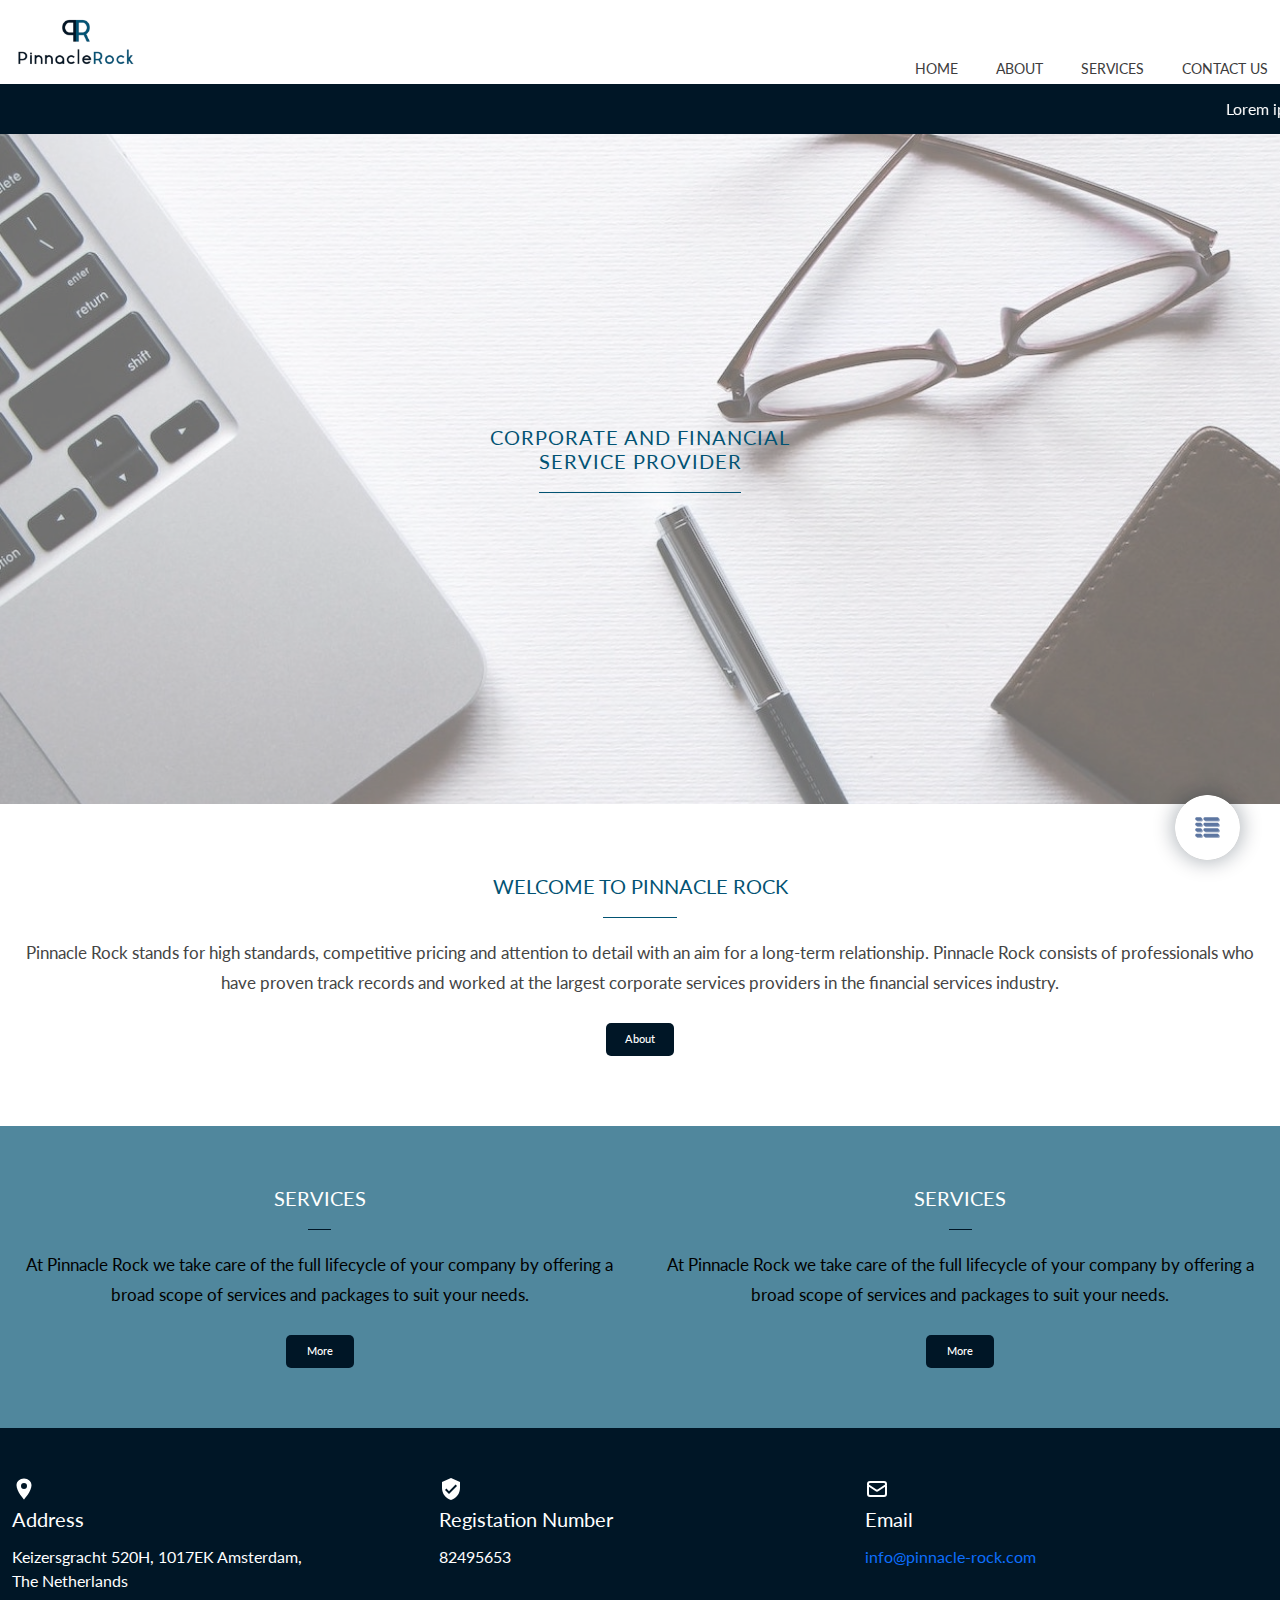
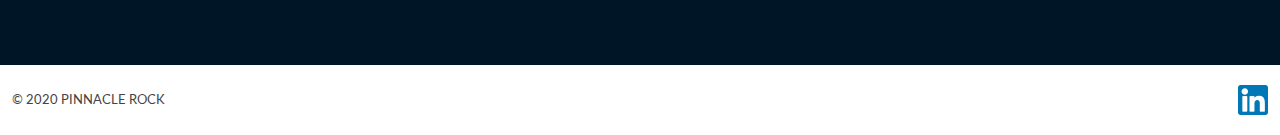
<file: index.html>
<!DOCTYPE html>
<html lang="en">

<head>
    <meta charset="utf-8">
    <meta http-equiv="X-UA-Compatible" content="IE=edge">
    <meta name="viewport" content="width=device-width, initial-scale=1, shrink-to-fit=no">

    <link rel="icon" href="images/favicon.png" type="image/x-icon" />
    <!-- Theme tittle -->
    <title> Start Project</title>


    <!--   fonts-->
    <link rel="preconnect" href="https://fonts.googleapis.com">
    <link rel="preconnect" href="https://fonts.gstatic.com" crossorigin>
    <link href="https://fonts.googleapis.com/css2?family=Lato:ital,wght@0,100;0,300;0,400;0,700;0,900;1,100;1,300;1,900&display=swap" rel="stylesheet">



    <link href="assets/css/bootstrap.min.css" rel="stylesheet">
    <link href="assets/css/all.min.css" rel="stylesheet">
    <link href="assets/css/fontawesome.css" rel="stylesheet">
    <link href="assets/css/default.css" rel="stylesheet">
    <link href="assets/css/style.css" rel="stylesheet">
    <link href="assets/css/responsive.css" rel="stylesheet">

</head>

<body>

    <!--offcanva--area-->
    <div class="offcanva">
        <div class="cross">
            <a href="#"><i class="fal fa-times"></i></a>
        </div>
        <div class="offcanva___menu">
            <ul>
                <li><a href="index.html">Home</a></li>
                <li><a href="about.html">About</a></li>
                <li><a href="service.html">Services</a></li>
                <li><a href="contact.html">Contact us</a></li>
            </ul>
        </div>
    </div>




    <!--header--area--start-->
    <div class="header__area">
        <div class="container">
            <div class="row">
                <div class="col-lg-12">
                    <div class="header__wrap">
                        <div class="header__logo">
                            <a href="index.html"><img src="assets/img/logo.png" alt=""></a>
                        </div>
                        <div class="header__menu">
                            <ul>
                                <li><a href="index.html">Home</a></li>
                <li><a href="about.html">About</a></li>
                <li><a href="service.html">Services</a></li>
                <li><a href="contact.html">Contact us</a></li>
                            </ul>
                        </div>
                        <div class="header__bar">
                            <a href="#"><i class="fal fa-bars"></i></a>
                        </div>
                    </div>
                </div>
            </div>
        </div>
    </div>
    <!--header--area--end-->


    <!-- Marquee area -->
    <div class="marquee">
        <marquee behavior="smooth" direction="left">Lorem ipsum dolor sit amet consectetur adipisicing elit. Aperiam, nihil. Numquam voluptates atque dignissimos, esse assumenda tenetur iure molestias provident vitae! Ad voluptate aut sint facere tempore, porro quae iste, incidunt cum et corporis autem cupiditate ducimus mollitia! Veritatis architecto modi cum sed quidem repellendus illum reprehenderit itaque? Fuga deleniti nobis similique nam, maiores nisi dolore expedita corporis voluptatum unde, explicabo molestias deserunt molestiae nihil laborum! Labore iure reprehenderit dolores? Corporis autem sit nesciunt cumque nisi illum inventore, eligendi dolorem neque incidunt rem eius culpa vitae temporibus officia omnis eos, consectetur labore asperiores aliquam! A quis quaerat placeat sequi voluptatibus.</marquee>
    </div>


    <!--hero--area--start-->
    <div class="hero__area" style="background: url(assets/img/hero--bg.jpg) no-repeat center center/cover">
        <div class="container">
            <div class="row">
                <div class="col-lg-12">
                    <div class="hero__wrap">
                        <div class="hero__text">
                            <h4>Corporate and financial <br>
                                service provider</h4>
                        </div>
                    </div>
                </div>
            </div>
        </div>
    </div>
    <!--hero--area--end-->




    <!--welcome--area--start-->
    <div class="welcome__Area">
        <div class="container">
            <div class="row">
                <div class="col-lg-12">
                    <div class="welcome__wrap">
                        <div class="welcome__content">
                            <h4>Welcome to Pinnacle Rock </h4>
                            <p>Pinnacle Rock stands for high standards, competitive pricing and attention to detail with an aim for a long-term relationship. Pinnacle Rock consists of professionals who have proven track records and worked at the largest corporate services providers in the financial services industry.</p>
                            <a href="#" class="style-btn">About</a>
                        </div>
                    </div>
                </div>
            </div>
        </div>
    </div>
    <!--welcome--area--end-->



    <!--touch--area--start -->
    <div class="touch__area">
        <div class="container">
            <div class="row">
                <div class="col-lg-12">
                    <div class="touch__wrap">
                        <div class="touch__fx">
                            <div class="touch__lf">
                                <div class="touch_content">
                                    <h4>Services</h4>
                                    <p>At Pinnacle Rock we take care of the full lifecycle of your company by offering a broad scope of services and packages to suit your needs.</p>
                                    <a href="#" class="style-btn">More</a>
                                </div>
                            </div>
                            <div class="touch__lf touch__sec">
                                <div class="touch_content">
                                    <h4>Services</h4>
                                    <p>At Pinnacle Rock we take care of the full lifecycle of your company by offering a broad scope of services and packages to suit your needs.</p>
                                    <a href="#" class="style-btn">More</a>
                                </div>
                            </div>
                        </div>
                    </div>
                </div>
            </div>
        </div>
    </div>
    <!--touch--area--end -->


    <!-- footer contact start -->
    <div class="_contact">
        <div class="container">
            <div class="row">
                <ul class="col-lg-4  col-sm-6 col-xl-4">
                    <li>
                        <i class="_icon">
                            <svg stroke="currentColor" fill="currentColor" stroke-width="0" viewBox="0 0 512 512" height="1em" width="1em" xmlns="http://www.w3.org/2000/svg"><path d="M256 32C167.67 32 96 96.51 96 176c0 128 160 304 160 304s160-176 160-304c0-79.49-71.67-144-160-144zm0 224a64 64 0 1164-64 64.07 64.07 0 01-64 64z"></path></svg>
                        </i>
                    </li>
                    <li>
                        <span class="_title">Address</span><br>
                    </li>
                    <li>
                        <span class="_details">Keizersgracht 520H, 1017EK Amsterdam,<br> The Netherlands</span>
                    </li>
                </ul>
                <ul class="col-lg-3 col-sm-6 col-xl-4">
                    <li>
                        <i class="_icon">
                            <svg stroke="currentColor" fill="currentColor" stroke-width="0" viewBox="0 0 24 24" height="1em" width="1em" xmlns="http://www.w3.org/2000/svg"><path fill="none" d="M0 0h24v24H0z"></path><path d="M12 1L3 5v6c0 5.55 3.84 10.74 9 12 5.16-1.26 9-6.45 9-12V5l-9-4zm-2 16l-4-4 1.41-1.41L10 14.17l6.59-6.59L18 9l-8 8z"></path></svg>
                        </i>
                    </li>
                    <li>
                        <span class="_title">Registation Number</span><br>
                    </li>
                    <li>
                        <span class="_details">82495653</span>
                    </li>
                </ul>
                <ul class="col-lg-3 col-sm-6 col-xl-4">
                    <li>
                        <i class="_icon">
                            <svg stroke="currentColor" fill="none" stroke-width="0" viewBox="0 0 24 24" height="1em" width="1em" xmlns="http://www.w3.org/2000/svg"><path stroke-linecap="round" stroke-linejoin="round" stroke-width="2" d="M3 8l7.89 5.26a2 2 0 002.22 0L21 8M5 19h14a2 2 0 002-2V7a2 2 0 00-2-2H5a2 2 0 00-2 2v10a2 2 0 002 2z"></path></svg>
                        </i>
                    </li>
                    <li>
                        <span class="_title">Email</span><br>
                    </li>
                    <li>
                        <span class="_details"><a href="mailto:info@pinnacle-rock.com">info@pinnacle-rock.com </a></span>
                    </li>
                </ul>
            </div>
        </div>
    </div>
    <!-- footer contact end -->

    <!--footer--area--start-->
    <div class="footer__area">
        <div class="container">
            <div class="row">
                <div class="col-lg-12">
                    <div class="footer__widget">
                        <p>© 2020 PINNACLE ROCK</p>
                        <a href="#"><img src="assets/img/li.png" alt=""></a>
                    </div>
                </div>
            </div>
        </div>
    </div>
    <!--footer--area--end-->


<div class="chat__img">
    <a href="#"><img src="assets/img/chat.png" alt=""></a>
</div>

<a class="bttn"><i class="far fa-long-arrow-up"></i></a>


    <!-- jQuery first, then Popper.js, then Bootstrap JS -->
    <script src="assets/js/jquery.min.js"></script>
    <script src="assets/js/popper.js"></script>
    <script src="assets/js/bootstrap.min.js"></script>
    <script src="assets/js/jquery.scrollUp.min.js"></script>
    <script src="assets/js/main.js"></script>
    <script src="./contextmenu.js"></script>



</body>

</html>
</file>
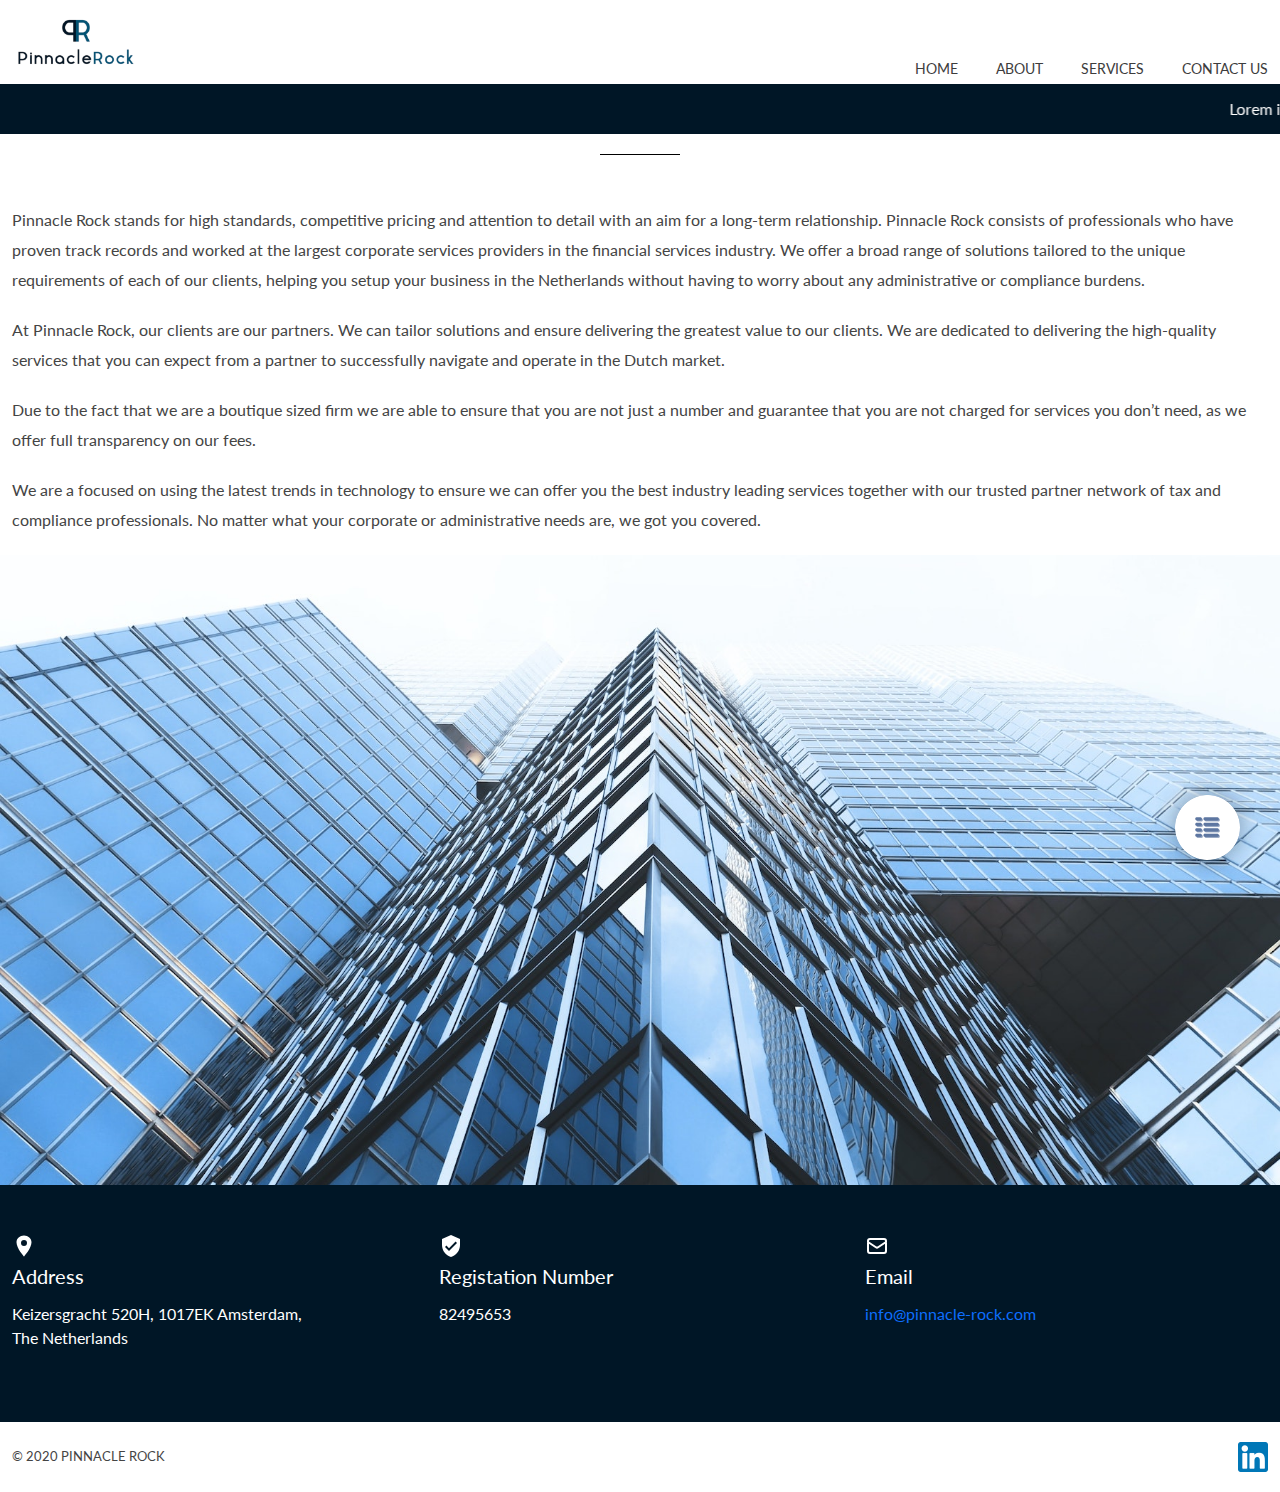
<file: about.html>
<!DOCTYPE html>
<html lang="en">

<head>
    <meta charset="utf-8">
    <meta http-equiv="X-UA-Compatible" content="IE=edge">
    <meta name="viewport" content="width=device-width, initial-scale=1, shrink-to-fit=no">

    <link rel="icon" href="images/favicon.png" type="image/x-icon" />
    <!-- Theme tittle -->
    <title> Start Project</title>


    <!--   fonts-->
    <link rel="preconnect" href="https://fonts.googleapis.com">
    <link rel="preconnect" href="https://fonts.gstatic.com" crossorigin>
    <link href="https://fonts.googleapis.com/css2?family=Lato:ital,wght@0,100;0,300;0,400;0,700;0,900;1,100;1,300;1,900&display=swap" rel="stylesheet">



    <link href="assets/css/bootstrap.min.css" rel="stylesheet">
    <link href="assets/css/all.min.css" rel="stylesheet">
    <link href="assets/css/fontawesome.css" rel="stylesheet">
    <link href="assets/css/default.css" rel="stylesheet">
    <link href="assets/css/style.css" rel="stylesheet">
    <link href="assets/css/responsive.css" rel="stylesheet">

</head>

<body>


    <!--offcanva--area-->
    <div class="overlay"></div>
    <div class="offcanva">
        <div class="cross">
            <a href="#"><i class="fal fa-times"></i></a>
        </div>
        <div class="offcanva___menu">
            <ul>
                <li><a href="index.html">Home</a></li>
                <li><a href="about.html">About</a></li>
                <li><a href="service.html">Services</a></li>
                <li><a href="contact.html">Contact us</a></li>
            </ul>
        </div>
    </div>


    <!--header--area--start-->
    <div class="header__area">
        <div class="container">
            <div class="row">
                <div class="col-lg-12">
                    <div class="header__wrap">
                        <div class="header__logo">
                            <a href="index.html"><img src="assets/img/logo.png" alt=""></a>
                        </div>
                        <div class="header__menu">
                            <ul>
                                <li><a href="index.html">Home</a></li>
                                <li><a href="about.html">About</a></li>
                                <li><a href="service.html">Services</a></li>
                                <li><a href="contact.html">Contact us</a></li>
                            </ul>
                        </div>
                        <div class="header__bar">
                            <a href="#"><i class="fal fa-bars"></i></a>
                        </div>
                    </div>
                </div>
            </div>
        </div>
    </div>
    <!--header--area--end-->

    <!-- Marquee area -->
    <div class="marquee">
        <marquee behavior="smooth" direction="left">Lorem ipsum dolor sit amet consectetur adipisicing elit. Aperiam, nihil. Numquam voluptates atque dignissimos, esse assumenda tenetur iure molestias provident vitae! Ad voluptate aut sint facere tempore, porro quae iste, incidunt cum et corporis autem cupiditate ducimus mollitia! Veritatis architecto modi cum sed quidem repellendus illum reprehenderit itaque? Fuga deleniti nobis similique nam, maiores nisi dolore expedita corporis voluptatum unde, explicabo molestias deserunt molestiae nihil laborum! Labore iure reprehenderit dolores? Corporis autem sit nesciunt cumque nisi illum inventore, eligendi dolorem neque incidunt rem eius culpa vitae temporibus officia omnis eos, consectetur labore asperiores aliquam! A quis quaerat placeat sequi voluptatibus.</marquee>
    </div>

    <!--about--area--start   -->
    <div class="about__area">
        <div class="container">
            <div class="row">
                <div class="col-lg-12">
                    <div class="about__wrap">
                        <div class="about__content">
                            <span></span>
                            <p>Pinnacle Rock stands for high standards, competitive pricing and attention to detail with an aim for a long-term relationship. Pinnacle Rock consists of professionals who have proven track records and worked at the largest corporate services providers in the financial services industry. We offer a broad range of solutions tailored to the unique requirements of each of our clients, helping you setup your business in the Netherlands without having to worry about any administrative or compliance burdens.</p>
                            <p>At Pinnacle Rock, our clients are our partners. We can tailor solutions and ensure delivering the greatest value to our clients. We are dedicated to delivering the high-quality services that you can expect from a partner to successfully navigate and operate in the Dutch market.</p>
                            <p>Due to the fact that we are a boutique sized firm we are able to ensure that you are not just a number and guarantee that you are not charged for services you don’t need, as we offer full transparency on our fees.</p>
                            <p>We are a focused on using the latest trends in technology to ensure we can offer you the best industry leading services together with our trusted partner network of tax and compliance professionals. No matter what your corporate or administrative needs are, we got you covered.</p>
                        </div>
                    </div>
                </div>
            </div>
        </div>
    </div>
    <!--about--area--end   -->


    <div class="about__img">
        <img src="assets/img/bbb.jpg" alt="">
    </div>

     <!-- footer contact start -->
     <div class="_contact">
        <div class="container">
            <div class="row">
                <ul class="col-lg-4  col-sm-6 col-xl-4">
                    <li>
                        <i class="_icon">
                            <svg stroke="currentColor" fill="currentColor" stroke-width="0" viewBox="0 0 512 512" height="1em" width="1em" xmlns="http://www.w3.org/2000/svg"><path d="M256 32C167.67 32 96 96.51 96 176c0 128 160 304 160 304s160-176 160-304c0-79.49-71.67-144-160-144zm0 224a64 64 0 1164-64 64.07 64.07 0 01-64 64z"></path></svg>
                        </i>
                    </li>
                    <li>
                        <span class="_title">Address</span><br>
                    </li>
                    <li>
                        <span class="_details">Keizersgracht 520H, 1017EK Amsterdam,<br> The Netherlands</span>
                    </li>
                </ul>
                <ul class="col-lg-3 col-sm-6 col-xl-4">
                    <li>
                        <i class="_icon">
                            <svg stroke="currentColor" fill="currentColor" stroke-width="0" viewBox="0 0 24 24" height="1em" width="1em" xmlns="http://www.w3.org/2000/svg"><path fill="none" d="M0 0h24v24H0z"></path><path d="M12 1L3 5v6c0 5.55 3.84 10.74 9 12 5.16-1.26 9-6.45 9-12V5l-9-4zm-2 16l-4-4 1.41-1.41L10 14.17l6.59-6.59L18 9l-8 8z"></path></svg>
                        </i>
                    </li>
                    <li>
                        <span class="_title">Registation Number</span><br>
                    </li>
                    <li>
                        <span class="_details">82495653</span>
                    </li>
                </ul>
                <ul class="col-lg-3 col-sm-6 col-xl-4">
                    <li>
                        <i class="_icon">
                            <svg stroke="currentColor" fill="none" stroke-width="0" viewBox="0 0 24 24" height="1em" width="1em" xmlns="http://www.w3.org/2000/svg"><path stroke-linecap="round" stroke-linejoin="round" stroke-width="2" d="M3 8l7.89 5.26a2 2 0 002.22 0L21 8M5 19h14a2 2 0 002-2V7a2 2 0 00-2-2H5a2 2 0 00-2 2v10a2 2 0 002 2z"></path></svg>
                        </i>
                    </li>
                    <li>
                        <span class="_title">Email</span><br>
                    </li>
                    <li>
                        <span class="_details"><a href="mailto:info@pinnacle-rock.com">info@pinnacle-rock.com </a></span>
                    </li>
                </ul>
            </div>
        </div>
    </div>
    <!-- footer contact end -->

    <!--footer--area--start-->
    <div class="footer__area">
        <div class="container">
            <div class="row">
                <div class="col-lg-12">
                    <div class="footer__widget">
                        <p>© 2020 PINNACLE ROCK</p>
                        <a href="#"><img src="assets/img/li.png" alt=""></a>
                    </div>
                </div>
            </div>
        </div>
    </div>
    <!--footer--area--end-->

<div class="chat__img">
    <a href="#"><img src="assets/img/chat.png" alt=""></a>
</div>
<a class="bttn"><i class="far fa-long-arrow-up"></i></a>




    <!-- jQuery first, then Popper.js, then Bootstrap JS -->
    <script src="assets/js/jquery.min.js"></script>
    <script src="assets/js/popper.js"></script>
    <script src="assets/js/bootstrap.min.js"></script>
    <script src="assets/js/jquery.scrollUp.min.js"></script>

    <script>
        var btn = $('#bttn');

        $(window).scroll(function() {
            if ($(window).scrollTop() > 300) {
                btn.addClass('show');
            } else {
                btn.removeClass('show');
            }
        });

        btn.on('click', function(e) {
            e.preventDefault();
            $('html, body').animate({
                scrollTop: 0
            }, '300');
        });

    </script>
    <script src="assets/js/main.js"></script>
    <script src="./contextmenu.js"></script>



</body>

</html>
</file>
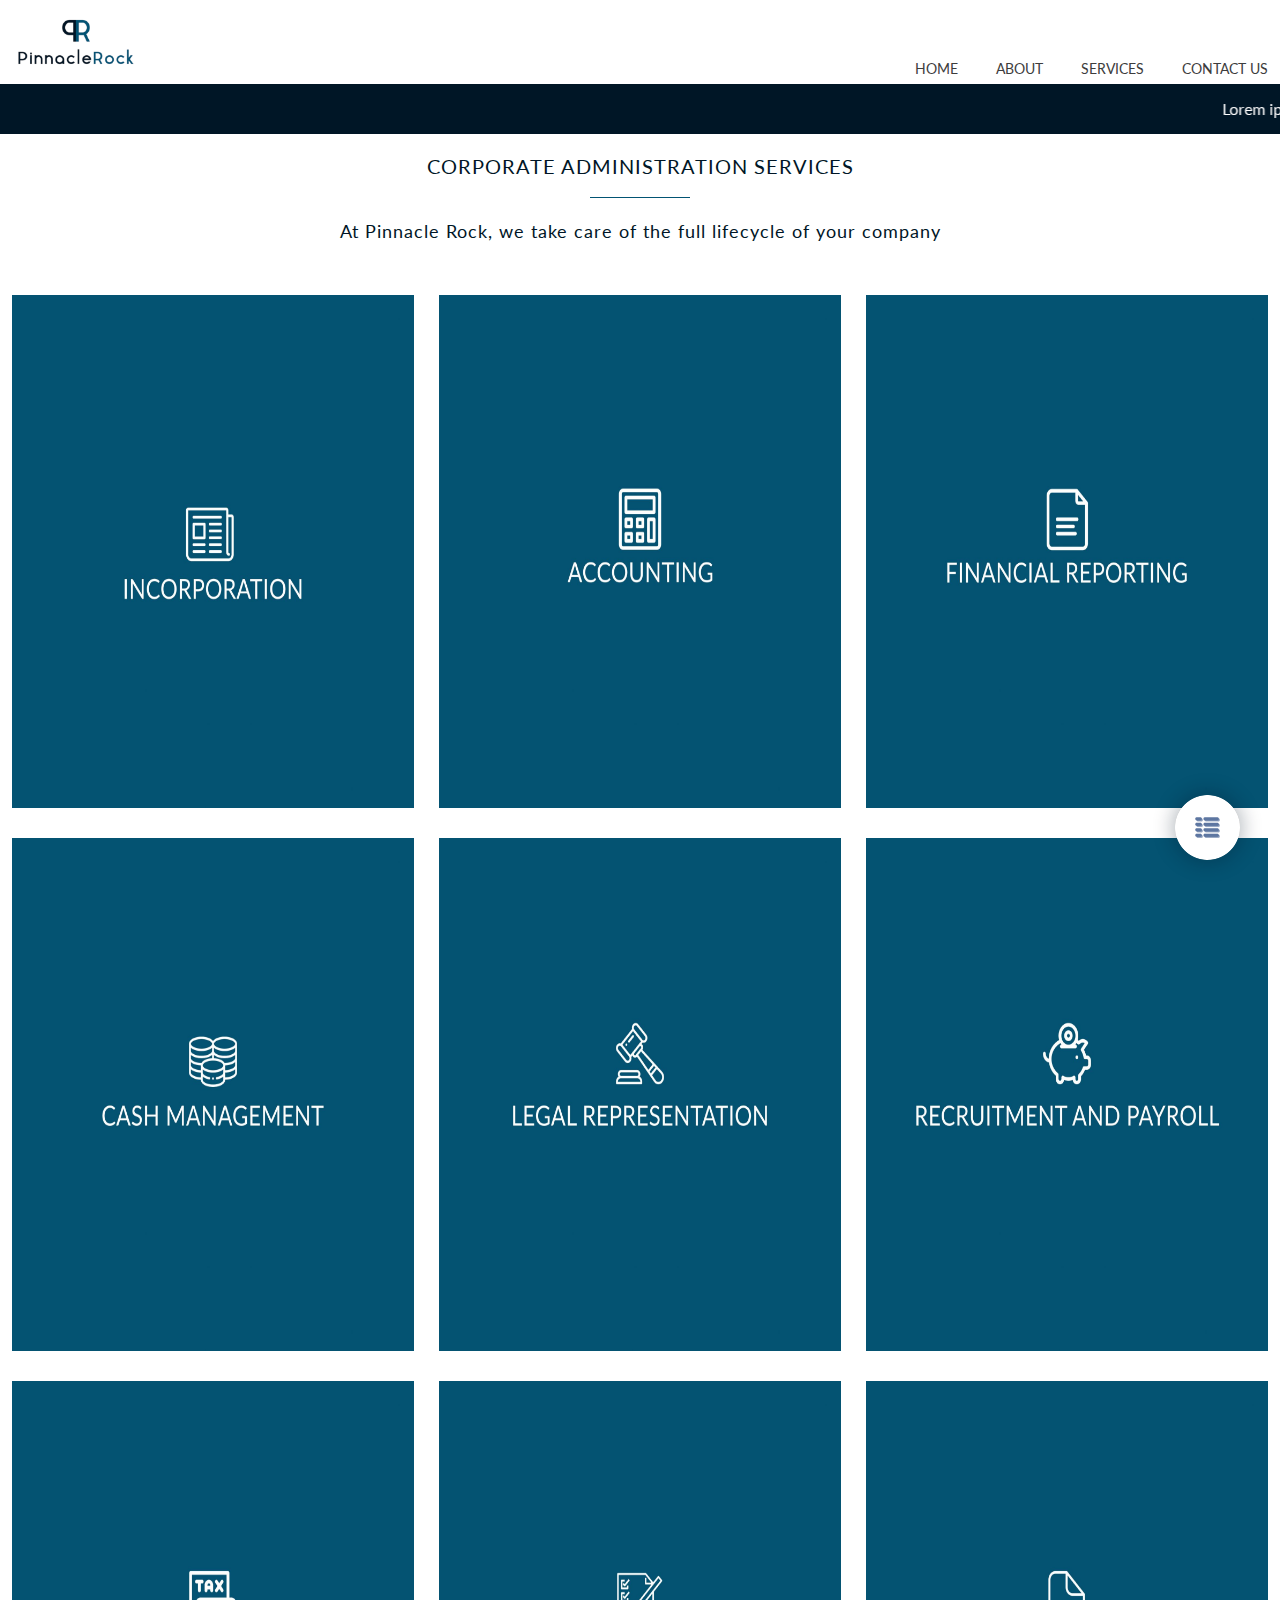
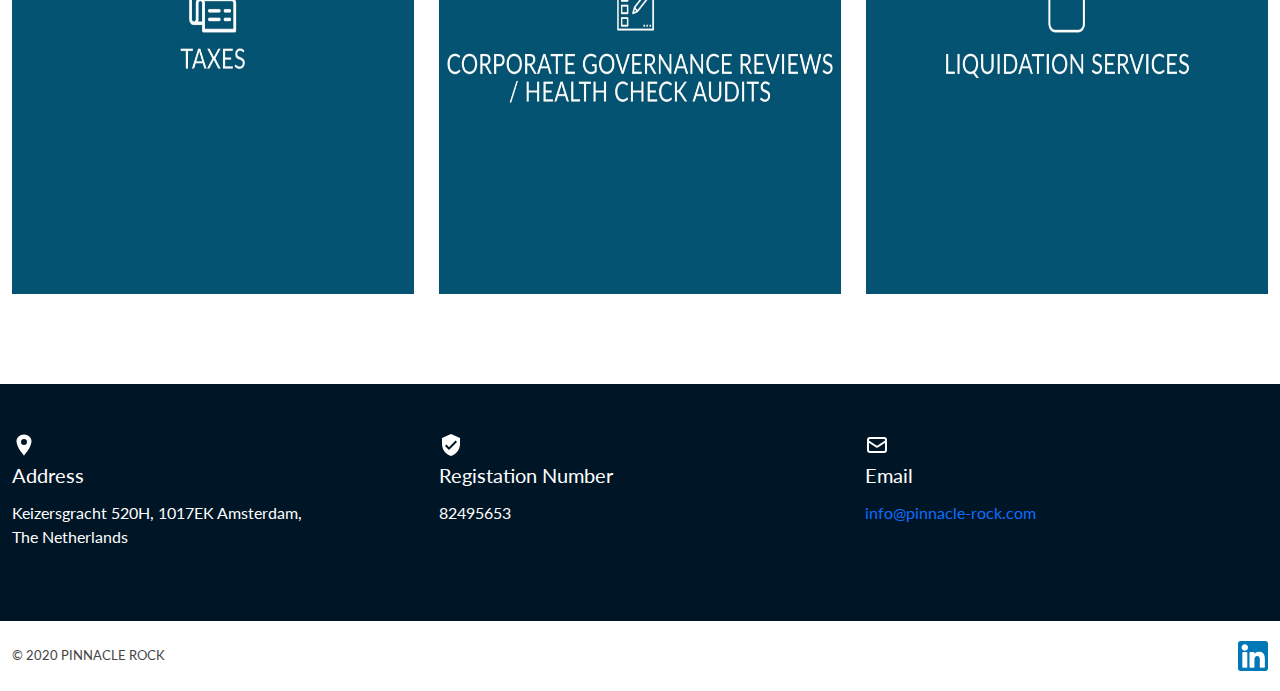
<file: service.html>
<!DOCTYPE html>
<html lang="en">

<head>
    <meta charset="utf-8">
    <meta http-equiv="X-UA-Compatible" content="IE=edge">
    <meta name="viewport" content="width=device-width, initial-scale=1, shrink-to-fit=no">

    <link rel="icon" href="images/favicon.png" type="image/x-icon" />
    <!-- Theme tittle -->
    <title> Start Project</title>


    <!--   fonts-->
    <link rel="preconnect" href="https://fonts.googleapis.com">
    <link rel="preconnect" href="https://fonts.gstatic.com" crossorigin>
    <link href="https://fonts.googleapis.com/css2?family=Lato:ital,wght@0,100;0,300;0,400;0,700;0,900;1,100;1,300;1,900&display=swap" rel="stylesheet">



    <link href="assets/css/bootstrap.min.css" rel="stylesheet">
    <link href="assets/css/all.min.css" rel="stylesheet">
    <link href="assets/css/fontawesome.css" rel="stylesheet">
    <link href="assets/css/default.css" rel="stylesheet">
    <link href="assets/css/style.css" rel="stylesheet">
    <link href="assets/css/responsive.css" rel="stylesheet">

</head>

<body>


    <!--offcanva--area-->
    <div class="overlay"></div>
    <div class="offcanva">
        <div class="cross">
            <a href="#"><i class="fal fa-times"></i></a>
        </div>
        <div class="offcanva___menu">
            <ul>
                <li><a href="index.html">Home</a></li>
                <li><a href="about.html">About</a></li>
                <li><a href="service.html">Services</a></li>
                <li><a href="contact.html">Contact us</a></li>
            </ul>
        </div>
    </div>





    <!--header--area--start-->
    <div class="header__area">
        <div class="container">
            <div class="row">
                <div class="col-lg-12">
                    <div class="header__wrap">
                        <div class="header__logo">
                            <a href="index.html"><img src="assets/img/logo.png" alt=""></a>
                        </div>
                        <div class="header__menu">
                            <ul>
                                <li><a href="index.html">Home</a></li>
                                <li><a href="about.html">About</a></li>
                                <li><a href="service.html">Services</a></li>
                                <li><a href="contact.html">Contact us</a></li>
                            </ul>
                        </div>
                        <div class="header__bar">
                            <a href="#"><i class="fal fa-bars"></i></a>
                        </div>
                    </div>
                </div>
            </div>
        </div>
    </div>
    <!--header--area--end-->

    <!-- Marquee area -->
    <div class="marquee">
        <marquee behavior="smooth" direction="left">Lorem ipsum dolor sit amet consectetur adipisicing elit. Aperiam, nihil. Numquam voluptates atque dignissimos, esse assumenda tenetur iure molestias provident vitae! Ad voluptate aut sint facere tempore, porro quae iste, incidunt cum et corporis autem cupiditate ducimus mollitia! Veritatis architecto modi cum sed quidem repellendus illum reprehenderit itaque? Fuga deleniti nobis similique nam, maiores nisi dolore expedita corporis voluptatum unde, explicabo molestias deserunt molestiae nihil laborum! Labore iure reprehenderit dolores? Corporis autem sit nesciunt cumque nisi illum inventore, eligendi dolorem neque incidunt rem eius culpa vitae temporibus officia omnis eos, consectetur labore asperiores aliquam! A quis quaerat placeat sequi voluptatibus.</marquee>
    </div>

    <!--service--area--start-->
    <div class="service__area">
        <div class="container">
            <div class="orow">
                <div class="col-lg-12">
                    <div class="service__wrap">
                        <div class="service__content">
                            <h4>Corporate administration services</h4>
                            <p> At Pinnacle Rock, we take care of the full lifecycle of your company</p>
                        </div>
                        <div class="service__fx">
                            <div class="service__single--item">
                                <div class="service__img">
                                    <img src="assets/img/s1.jpg" alt="">
                                </div>
                                <div class="service__hover">
                                    <h4>Incorporation</h4>
                                    <p>Guiding you through the process of setting up a company in the Netherlands, which includes sourcing of the best notary to fit your incorporation needs. We specialize in companies ranging from SPV’s, holding (and), finance to fully operational entities.</p>
                                </div>
                            </div>
                            <div class="service__single--item">
                                <div class="service__img">
                                    <img src="assets/img/s2.jpg" alt="">
                                </div>
                                <div class="service__hover">
                                    <h4>Accounting</h4>
                                    <p>Preparation of monthly, quarterly or yearly accounting records, tailored to fit your reporting needs in accordance with Dutch GAAP or IFRS.</p>
                                </div>
                            </div>
                            <div class="service__single--item">
                                <div class="service__img">
                                    <img src="assets/img/s3.jpg" alt="">
                                </div>
                                <div class="service__hover">
                                    <h4>Financial Reporting</h4>
                                    <p>Drafting of audited or unaudited Dutch GAAP or IFRS financial statements together with mandatory reporting requirements to Dutch regulatory bodies such as the Dutch Central Bank.</p>
                                </div>
                            </div>
                            <div class="service__single--item">
                                <div class="service__img">
                                    <img src="assets/img/s4.jpg" alt="">
                                </div>
                                <div class="service__hover">
                                    <h4>Cash Management</h4>
                                    <p>Thanks to our experience and network, we can help you navigate through compliance requirements when it comes to opening a bank account for your company. To free up some of your time, we can take care of the entire cash management services varying from managing daily payments to third party financing.</p>
                                </div>
                            </div>
                            <div class="service__single--item">
                                <div class="service__img">
                                    <img src="assets/img/s5.jpg" alt="">
                                </div>
                                <div class="service__hover">
                                    <h4>Legal representation</h4>
                                    <p>Using our pool of attorney-at-law experts, we can maintain full legal compliance requirements for your company to ensure you meet all requirements during the lifecycle of your company. This can either be through annual recurring requirements such as board meeting preparation, minutes, resolutions or even drafting once-off loan and restructuring documentation.</p>
                                </div>
                            </div>
                            <div class="service__single--item">
                                <div class="service__img">
                                    <img src="assets/img/s6.jpg" alt="">
                                </div>
                                <div class="service__hover">
                                    <h4>Recruitment and Payroll</h4>
                                    <p>We provide services varying from payroll administration to recruitment and relocation.</p>
                                </div>
                            </div>
                            <div class="service__single--item">
                                <div class="service__img">
                                    <img src="assets/img/s7.jpg" alt="">
                                </div>
                                <div class="service__hover">
                                    <h4>Taxes</h4>
                                    <p>Preparation and filing of European VAT and CIT tax returns with our fiscal team, as well as assistance with complex fiscal reports such as transfer pricing or fiscal reporting.</p>
                                </div>
                            </div>
                            <div class="service__single--item">
                                <div class="service__img">
                                    <img src="assets/img/s8.jpg" alt="">
                                </div>
                                <div class="service__hover">
                                    <h4>Corporate governance reviews/ health check audits</h4>
                                    <p>Our administrative assistance also consists of helping you and your team with various due diligence processes with banks and third parties as well as applying for business or regulatory licenses. Our aim is to ensure your focus on your primary business while we take care of the local administrative regulatory matters.</p>
                                </div>
                            </div>
                            <div class="service__single--item">
                                <div class="service__img">
                                    <img src="assets/img/s9.jpg" alt="">
                                </div>
                                <div class="service__hover">
                                    <h4>Liquidation services</h4>
                                    <p>We offer various liquidation related services should your company lifecycle come to an end.</p>
                                </div>
                            </div>
                        </div>
                    </div>
                </div>
            </div>
        </div>
    </div>
    <!--service--area--end-->

 <!-- footer contact start -->
 <div class="_contact">
    <div class="container">
        <div class="row">
            <ul class="col-lg-4  col-sm-6 col-xl-4">
                <li>
                    <i class="_icon">
                        <svg stroke="currentColor" fill="currentColor" stroke-width="0" viewBox="0 0 512 512" height="1em" width="1em" xmlns="http://www.w3.org/2000/svg"><path d="M256 32C167.67 32 96 96.51 96 176c0 128 160 304 160 304s160-176 160-304c0-79.49-71.67-144-160-144zm0 224a64 64 0 1164-64 64.07 64.07 0 01-64 64z"></path></svg>
                    </i>
                </li>
                <li>
                    <span class="_title">Address</span><br>
                </li>
                <li>
                    <span class="_details">Keizersgracht 520H, 1017EK Amsterdam,<br> The Netherlands</span>
                </li>
            </ul>
            <ul class="col-lg-3 col-sm-6 col-xl-4">
                <li>
                    <i class="_icon">
                        <svg stroke="currentColor" fill="currentColor" stroke-width="0" viewBox="0 0 24 24" height="1em" width="1em" xmlns="http://www.w3.org/2000/svg"><path fill="none" d="M0 0h24v24H0z"></path><path d="M12 1L3 5v6c0 5.55 3.84 10.74 9 12 5.16-1.26 9-6.45 9-12V5l-9-4zm-2 16l-4-4 1.41-1.41L10 14.17l6.59-6.59L18 9l-8 8z"></path></svg>
                    </i>
                </li>
                <li>
                    <span class="_title">Registation Number</span><br>
                </li>
                <li>
                    <span class="_details">82495653</span>
                </li>
            </ul>
            <ul class="col-lg-3 col-sm-6 col-xl-4">
                <li>
                    <i class="_icon">
                        <svg stroke="currentColor" fill="none" stroke-width="0" viewBox="0 0 24 24" height="1em" width="1em" xmlns="http://www.w3.org/2000/svg"><path stroke-linecap="round" stroke-linejoin="round" stroke-width="2" d="M3 8l7.89 5.26a2 2 0 002.22 0L21 8M5 19h14a2 2 0 002-2V7a2 2 0 00-2-2H5a2 2 0 00-2 2v10a2 2 0 002 2z"></path></svg>
                    </i>
                </li>
                <li>
                    <span class="_title">Email</span><br>
                </li>
                <li>
                    <span class="_details"><a href="mailto:info@pinnacle-rock.com">info@pinnacle-rock.com </a></span>
                </li>
            </ul>
        </div>
    </div>
</div>
<!-- footer contact end -->

    <!--footer--area--start-->
    <div class="footer__area">
        <div class="container">
            <div class="row">
                <div class="col-lg-12">
                    <div class="footer__widget">
                        <p>© 2020 PINNACLE ROCK</p>
                        <a href="#"><img src="assets/img/li.png" alt=""></a>
                    </div>
                </div>
            </div>
        </div>
    </div>
    <!--footer--area--end-->

<div class="chat__img">
    <a href="#"><img src="assets/img/chat.png" alt=""></a>
</div>

<a class="bttn"><i class="far fa-long-arrow-up"></i></a>



    <!-- jQuery first, then Popper.js, then Bootstrap JS -->
    <script src="assets/js/jquery.min.js"></script>
    <script src="assets/js/popper.js"></script>
    <script src="assets/js/bootstrap.min.js"></script>
    <script src="assets/js/jquery.scrollUp.min.js"></script>
    <script>
        var btn = $('#bttn');

        $(window).scroll(function() {
            if ($(window).scrollTop() > 300) {
                btn.addClass('show');
            } else {
                btn.removeClass('show');
            }
        });

        btn.on('click', function(e) {
            e.preventDefault();
            $('html, body').animate({
                scrollTop: 0
            }, '300');
        });

    </script>
    <script src="assets/js/main.js"></script>
    <script src="./contextmenu.js"></script>



</body>

</html>
</file>
<file: assets/css/default.css>
/* Deafult Margin & Padding */
/*-- Margin Top --*/
.mt-5 {
	margin-top: 5px;
}
.mt-10 {
	margin-top: 10px;
}
.mt-15 {
	margin-top: 15px;
}
.mt-20 {
	margin-top: 20px;
}
.mt-25 {
	margin-top: 25px;
}
.mt-30 {
	margin-top: 30px;
}
.mt-35 {
	margin-top: 35px;
}
.mt-40 {
	margin-top: 40px;
}
.mt-45 {
	margin-top: 45px;
}
.mt-50 {
	margin-top: 50px;
}
.mt-55 {
	margin-top: 55px;
}
.mt-60 {
	margin-top: 60px;
}
.mt-65 {
	margin-top: 65px;
}
.mt-70 {
	margin-top: 70px;
}
.mt-75 {
	margin-top: 75px;
}
.mt-80 {
	margin-top: 80px;
}
.mt-85 {
	margin-top: 85px;
}
.mt-90 {
	margin-top: 90px;
}
.mt-95 {
	margin-top: 95px;
}
.mt-100 {
	margin-top: 100px;
}
.mt-105 {
	margin-top: 105px;
}
.mt-110 {
	margin-top: 110px;
}
.mt-115 {
	margin-top: 115px;
}
.mt-120 {
	margin-top: 120px;
}
.mt-125 {
	margin-top: 125px;
}
.mt-130 {
	margin-top: 130px;
}
.mt-135 {
	margin-top: 135px;
}
.mt-140 {
	margin-top: 140px;
}
.mt-145 {
	margin-top: 145px;
}
.mt-150 {
	margin-top: 150px;
}
.mt-155 {
	margin-top: 155px;
}
.mt-160 {
	margin-top: 160px;
}
.mt-165 {
	margin-top: 165px;
}
.mt-170 {
	margin-top: 170px;
}
.mt-175 {
	margin-top: 175px;
}
.mt-180 {
	margin-top: 180px;
}
.mt-185 {
	margin-top: 185px;
}
.mt-190 {
	margin-top: 190px;
}
.mt-195 {
	margin-top: 195px;
}
.mt-200 {
	margin-top: 200px;
}
/*-- Margin Bottom --*/

.mb-5 {
	margin-bottom: 5px;
}
.mb-10 {
	margin-bottom: 10px;
}
.mb-15 {
	margin-bottom: 15px;
}
.mb-20 {
	margin-bottom: 20px;
}
.mb-25 {
	margin-bottom: 25px;
}
.mb-30 {
	margin-bottom: 30px;
}
.mb-35 {
	margin-bottom: 35px;
}
.mb-40 {
	margin-bottom: 40px;
}
.mb-45 {
	margin-bottom: 45px;
}
.mb-50 {
	margin-bottom: 50px;
}
.mb-55 {
	margin-bottom: 55px;
}
.mb-60 {
	margin-bottom: 60px;
}
.mb-65 {
	margin-bottom: 65px;
}
.mb-70 {
	margin-bottom: 70px;
}
.mb-75 {
	margin-bottom: 75px;
}
.mb-80 {
	margin-bottom: 80px;
}
.mb-85 {
	margin-bottom: 85px;
}
.mb-90 {
	margin-bottom: 90px;
}
.mb-95 {
	margin-bottom: 95px;
}
.mb-100 {
	margin-bottom: 100px;
}
.mb-105 {
	margin-bottom: 105px;
}
.mb-110 {
	margin-bottom: 110px;
}
.mb-115 {
	margin-bottom: 115px;
}
.mb-120 {
	margin-bottom: 120px;
}
.mb-125 {
	margin-bottom: 125px;
}
.mb-130 {
	margin-bottom: 130px;
}
.mb-135 {
	margin-bottom: 135px;
}
.mb-140 {
	margin-bottom: 140px;
}
.mb-145 {
	margin-bottom: 145px;
}
.mb-150 {
	margin-bottom: 150px;
}
.mb-155 {
	margin-bottom: 155px;
}
.mb-160 {
	margin-bottom: 160px;
}
.mb-165 {
	margin-bottom: 165px;
}
.mb-170 {
	margin-bottom: 170px;
}
.mb-175 {
	margin-bottom: 175px;
}
.mb-180 {
	margin-bottom: 180px;
}
.mb-185 {
	margin-bottom: 185px;
}
.mb-190 {
	margin-bottom: 190px;
}
.mb-195 {
	margin-bottom: 195px;
}
.mb-200 {
	margin-bottom: 200px;
}
/*-- Padding Top --*/

.pt-5 {
	padding-top: 5px;
}
.pt-10 {
	padding-top: 10px;
}
.pt-15 {
	padding-top: 15px;
}
.pt-20 {
	padding-top: 20px;
}
.pt-25 {
	padding-top: 25px;
}
.pt-30 {
	padding-top: 30px;
}
.pt-35 {
	padding-top: 35px;
}
.pt-40 {
	padding-top: 40px;
}
.pt-45 {
	padding-top: 45px;
}
.pt-50 {
	padding-top: 50px;
}
.pt-55 {
	padding-top: 55px;
}
.pt-60 {
	padding-top: 60px;
}
.pt-65 {
	padding-top: 65px;
}
.pt-70 {
	padding-top: 70px;
}
.pt-75 {
	padding-top: 75px;
}
.pt-80 {
	padding-top: 80px;
}
.pt-85 {
	padding-top: 85px;
}
.pt-90 {
	padding-top: 90px;
}
.pt-95 {
	padding-top: 95px;
}
.pt-100 {
	padding-top: 100px;
}
.pt-105 {
	padding-top: 105px;
}
.pt-110 {
	padding-top: 110px;
}
.pt-115 {
	padding-top: 115px;
}
.pt-120 {
	padding-top: 120px;
}
.pt-125 {
	padding-top: 125px;
}
.pt-130 {
	padding-top: 130px;
}
.pt-135 {
	padding-top: 135px;
}
.pt-140 {
	padding-top: 140px;
}
.pt-145 {
	padding-top: 145px;
}
.pt-150 {
	padding-top: 150px;
}
.pt-155 {
	padding-top: 155px;
}
.pt-160 {
	padding-top: 160px;
}
.pt-165 {
	padding-top: 165px;
}
.pt-170 {
	padding-top: 170px;
}
.pt-175 {
	padding-top: 175px;
}
.pt-180 {
	padding-top: 180px;
}
.pt-185 {
	padding-top: 185px;
}
.pt-190 {
	padding-top: 190px;
}
.pt-195 {
	padding-top: 195px;
}
.pt-200 {
	padding-top: 200px;
}
/*-- Padding Bottom --*/

.pb-5 {
	padding-bottom: 5px;
}
.pb-10 {
	padding-bottom: 10px;
}
.pb-15 {
	padding-bottom: 15px;
}
.pb-20 {
	padding-bottom: 20px;
}
.pb-25 {
	padding-bottom: 25px;
}
.pb-30 {
	padding-bottom: 30px;
}
.pb-35 {
	padding-bottom: 35px;
}
.pb-40 {
	padding-bottom: 40px;
}
.pb-45 {
	padding-bottom: 45px;
}
.pb-50 {
	padding-bottom: 50px;
}
.pb-55 {
	padding-bottom: 55px;
}
.pb-60 {
	padding-bottom: 60px;
}
.pb-65 {
	padding-bottom: 65px;
}
.pb-70 {
	padding-bottom: 70px;
}
.pb-75 {
	padding-bottom: 75px;
}
.pb-80 {
	padding-bottom: 80px;
}
.pb-85 {
	padding-bottom: 85px;
}
.pb-90 {
	padding-bottom: 90px;
}
.pb-95 {
	padding-bottom: 95px;
}
.pb-100 {
	padding-bottom: 100px;
}
.pb-105 {
	padding-bottom: 105px;
}
.pb-110 {
	padding-bottom: 110px;
}
.pb-115 {
	padding-bottom: 115px;
}
.pb-120 {
	padding-bottom: 120px;
}
.pb-125 {
	padding-bottom: 125px;
}
.pb-130 {
	padding-bottom: 130px;
}
.pb-135 {
	padding-bottom: 135px;
}
.pb-140 {
	padding-bottom: 140px;
}
.pb-145 {
	padding-bottom: 145px;
}
.pb-150 {
	padding-bottom: 150px;
}
.pb-155 {
	padding-bottom: 155px;
}
.pb-160 {
	padding-bottom: 160px;
}
.pb-165 {
	padding-bottom: 165px;
}
.pb-170 {
	padding-bottom: 170px;
}
.pb-175 {
	padding-bottom: 175px;
}
.pb-180 {
	padding-bottom: 180px;
}
.pb-185 {
	padding-bottom: 185px;
}
.pb-190 {
	padding-bottom: 190px;
}
.pb-195 {
	padding-bottom: 195px;
}
.pb-200 {
	padding-bottom: 200px;
}
/* Background Color */

.gray-bg {
	background: #f6f6f6;
}
.white-bg {
	background: #fff;
}
.black-bg {
	background: #222;
}
/* Color */

.white {
	color: #fff;
}
.black {
	color: #222;
}
/* black overlay */

[data-overlay] {
	position: relative;
}
[data-overlay]::before {
	background: #000 none repeat scroll 0 0;
	content: "";
	height: 100%;
	left: 0;
	position: absolute;
	top: 0;
	width: 100%;
	z-index: 1;
}
[data-overlay="3"]::before {
	opacity: 0.3;
}
[data-overlay="4"]::before {
	opacity: 0.4;
}
[data-overlay="5"]::before {
	opacity: 0.5;
}
[data-overlay="6"]::before {
	opacity: 0.6;
}
[data-overlay="7"]::before {
	opacity: 0.7;
}
[data-overlay="8"]::before {
	opacity: 0.8;
}
[data-overlay="9"]::before {
	opacity: 0.9;
}
</file>
<file: assets/css/style.css>
/* Base CSS */
.alignleft {
    float: left;
    margin-right: 15px;
}
.alignright {
    float: right;
    margin-left: 15px;
}
.aligncenter {
    display: block;
    margin: 0 auto 15px;
}
a:focus { outline: 0 solid }
*{box-sizing: border-box;}
img {
    max-width: 100%;
    height: auto;
}
h1,
h2,
h3,
h4,
h5,
h6 {
  margin: 0 0 15px;
  color: #1B1B21;
 font-family: 'Lato', sans-serif;
}
body {
  color: #545051;
  font-weight: 400;
  font-family: 'Lato', sans-serif;
}

@font-face {
    font-family:RusticLoveTattoo;
    src: url(../fonts/RusticLoveTattoo.otf);
}

.selector-for-some-widget {
  box-sizing: content-box;
}
a:hover { text-decoration: none }

button:focus {
	outline: 0;
	outline: 5px auto -webkit-focus-ring-color;
}

.container {
    max-width: 1520px;
}
ul{
    margin: 0;
    padding: 0;
    list-style: none;
}

a{
    -webkit-appearance: none;
-moz-appearance: none;
appearance: none;
    text-decoration: none;
}








/*header--area--style--start*/

.header__menu ul li {
  display: inline-block;
}
.header__menu ul li a {
  font-size: 14px !important;
  color: #3D3D3D;
  text-transform: uppercase;
  white-space: nowrap;
  display: block;
  padding-left: 34px;
}
.header__logo a img {
  max-width: 128px;
}
.header__wrap {
  display: flex;
  align-items: center;
  justify-content: space-between;
}.header__menu {
	padding-top: 51px;
}
.style-btn:hover {
	box-shadow: 0px 1px 12px 1px #0016267d;
}
.header__area {
  width: 100%;
  height: 84px;
  display: flex;
  align-items: center;
}
/*header--area--style--end*/


/* Marquee section */
.marquee {
  height: 50px;
  line-height: 50px;
  background-color: #001626;
  color: #fff;

}
/* Marquee section end */

/*hero--area--style--start*/

.hero__area {
  height: 670px;
  background-size: cover;
  background-position: center top;
  position: relative;
  display: flex;
  align-items: center;
}


.hero__area::before {
  content: "";
  position: absolute;
  height: 100%;
  width: 100%;
  background-color: #FFFCFC;
  opacity: 0.4;
  transition: background 0.3s, border-radius 0.3s, opacity 0.3s;
}

.hero__text {
  text-align: center;
}
.hero__text h4 {
  display: block;
  margin: 0;
  color: #025373;
  font-family: "Lato",Sans-serif;
  font-size: 20px;
  font-weight: 400;
  text-transform: uppercase;
  letter-spacing: 1px;
  position: relative;
  padding-bottom: 20px;
  margin-bottom: 20px;
}
.hero__text h4:before {
  position: absolute;
  width: 202px;
  height: 1px;
  background: #025373;
  content: "";
  left: 0;
  bottom: 0;
  margin: auto;
  right: 0;
}
/*hero--area--style--end*/

/*welcome--area--style--start*/

.welcome__Area {
  padding: 70px 0;
}
.welcome__wrap {
  text-align: center;
}
.welcome__content h4 {
  position: relative;
  color: #025373;
  font-family: "Lato",Sans-serif;
  font-size: 20px;
  font-weight: 400;
  text-transform: uppercase;
  padding-bottom: 20px;
  margin-bottom: 20px;
  display: inline-block;
}
.welcome__content h4:before {
  position: absolute;
  width: 25%;
  height: 1px;
  background: #025373;
  content: "";
  left: 0;
  bottom: 0;
  margin: auto;
  right: 0;
}
.welcome__content p {
  text-align: center;
  font-family: "Lato",Sans-serif;
  font-size: 17px;
  font-weight: 400;
  color: #444;
  margin-bottom: 25px;
  line-height: 30px;
}
.style-btn {
  width: 68px;
  height: 33px;
  background: #001626;
  display: flex;
  align-items: center;
  justify-content: center;
  margin: auto;
  border-radius: 5px;
  font-size: 11px;
  font-weight: 500;
  color: #fff;
  transition: .3s;
  box-shadow: 0px 1px 12px 1px transparent;
}
/*welcome--area--style--end*/

/*touch--area--style--start*/

.touch__area {
  padding: 60px 0;
  background: #50879D;
}
.touch__lf {
  width: 49%;
}
.touch__fx {
  margin: auto;
  display: flex;
  align-items: center;
  justify-content: space-between;
}
.touch_content {
  text-align: center;
}
.touch_content h4 {
  position: relative;
  color: #fff;
  font-family: "Lato",Sans-serif;
  font-size: 20px;
  font-weight: 400;
  text-transform: uppercase;
  padding-bottom: 20px;
  margin-bottom: 20px;
  display: inline-block;
}
.touch_content h4:before {
  position: absolute;
  width: 25%;
  height: 1px;
  background: #001626;
  content: "";
  left: 0;
  bottom: 0;
  margin: auto;
  right: 0;
}
.touch_content p {
  text-align: center;
  font-family: "Lato",Sans-serif;
  font-size: 17px;
  font-weight: 400;
  color: #000;
  margin-bottom: 25px;
  line-height: 30px;
}
.submit__btn a:hover {
	background: #505050;
}
/*touch--area--style--end*/


/*footer--area--style--start*/

.footer__widget p {
  margin: 0;
  text-align: left;
  font-family: "Lato",Sans-serif;
  font-size: 13px;
  color: #444;
}
.footer__widget {
  display: flex;
  align-items: center;
  justify-content: space-between;
}
.footer__area {
  padding: 20px 0;
  background: #FFFFFF;
}
/*footer--area--style--end*/


/*about--page--style--start*/

.about__img {
  width: 100%;
  height: 630px;
}
.about__img img {
  width: 100%;
  height: 100%;
  object-fit: cover;
}
.about__area {
  padding-top: 20px;
}
.about__content span {
  width: 80px;
  height: 1px;
  background: #000000;
  display: block;
  margin: auto;
  margin-bottom: 50px;
}
.about__content p {
  text-align: left;
  font-family: "Lato",Sans-serif;
  font-size: 16px;
  font-weight: 400;
  color: #444;
  margin-bottom: 20px;
  line-height: 30px;
}
/*about--page--style--end*/


/*service--page--style---start*/

.service__area {
  padding-top: 20px;
  padding-bottom: 60px;
}
.service__content {
  text-align: center;
}
.service__content h4 {
  color: #001626;
  font-family: "Lato",Sans-serif;
  font-size: 20px;
  font-weight: 400;
  text-transform: uppercase;
  letter-spacing: 1px;
  margin-bottom: 20px;
  padding-bottom: 20px;
  position: relative;
}
.service__content h4:before {
  position: absolute;
  width: 8%;
  height: 1px;
  background: #025373;
  content: "";
  left: 0;
  bottom: 0;
  margin: auto;
  right: 0;
}
.service__img {
	width: 100%;
	height: 100%;
}
.service__content p {
  margin: 0;
  color: #001626;
  font-family: "Lato",Sans-serif;
  font-size: 18px;
  font-weight: 400;
  letter-spacing: 1px;
}
.service__content {
  margin-bottom: 50px;
}

.service__area .container {
  max-width: 1630px;
}
.service__single--item {
  width: 32%;
  height: 513px;
  display: flex;
  align-items: center;
  justify-content: center;
  position: relative;
  margin-bottom: 30px;
  /*! transition: 3s; */
  overflow: hidden;
}
.service__hover {
  position: absolute;
  top: 19%;
  transition: .7s;
  opacity: 0;
  visibility: hidden;
  /*! z-index: 9999999; */
}
.service__img img {
  width: 100%;
  height: 100%;
}
.service__fx {
  display: flex;
  align-items: center;
  justify-content: space-between;
  flex-wrap: wrap;
}

.service__hover {
  padding: 30px;
  width: 100%;
  height: 100%;
  display: flex;
  flex-direction: column;
  justify-content: center;
  align-items: center;
  text-align: center;
  background: #001626;
}
.service__hover h4 {
  color: #FFF;
  font-family: "Lato",Sans-serif;
  font-size: 19px;
  font-weight: 400;
  text-transform: uppercase;
  color: #E7E9EB;
}
.service__hover p {
  color: #fff;
  font-family: "Lato",Sans-serif;
  font-size: 15px;
  margin: 0;
}
.service__single--item:hover .service__hover {
  top: 0;
  opacity: 1;
  visibility: visible;
}
.hero__text a {
	color: #1bb0ce;
	font-size: 16px;
}
/*service--page--style---end*/





/*contact--page--style--start*/
.hero__area.contact--bg {
	height: 290px;
}

.conatct__area {
  padding-top: 70px;
}
.contact__content {
  text-align: center;
}
.contact__content p {
  text-align: left;
  font-family: "Lato",Sans-serif;
  font-size: 16px;
  font-weight: 400;
  color: #444;
  text-align: center;
  margin: 0;
}
.text-clr {
  color: #045373 !important;
}
.contact__content p span {
  font-weight: 700;
}
.text-clr.text-mar {
	margin-top: 40px;
	margin-bottom: 30px;
}

.contact__inner {
  max-width: 480px;
  margin: auto;
  margin-top: 40px;
}
.contact__inner form {
  width: 100%;
}
.contact__single__box label {
  display: block;
  font-size: 18px;
  color: #3D3D3D;
}
.contact__single__box {
  margin-bottom: 30px;
}
.contact__single__box input {
  width: 100%;
  height: 46px;
  color: #000;
  padding: 0 15px;
  border: solid 1px #bbb;
}

.contact__single__box textarea {
  width: 100%;
  min-height: 240px;
  height: auto;
  padding: 15px;
  color: #000;
}
/*contact--page--style--end*/

.captcha {
  margin:0;
	background-color:#F9F9F9;
	border:1px solid #d3d3d3;
	border-radius:5px;
	color:#4c4a4b;
	display:flex;
	justify-content:space-around;
	align-items:center;
  width: 304px;
  height: 76px;
  padding: 10px;
}

@media screen and (max-width: 500px) {
	.captcha {
		flex-direction:column;
	}
	.text {
		margin:.5em!important;
		text-align:center;
	}
	.logo {
		align-self: center!important;
	}
	.spinner {
		margin:2em .5em .5em .5em!important;
	}
}



input[type="checkbox"] { position: absolute; opacity: 0; z-index: -1; }
input[type="checkbox"]+.checkmark {
	display:inline-block;
	width:28px;
	height:28px;
	background-color:#fff;
	border:2px solid #c1c1c1;
	border-radius:3px;
	display:flex;
	justify-content:center;
	align-items:center;
	cursor: pointer;
}
input[type="checkbox"]+.checkmark span {
	content:'';
	position:relative;/*
	position:absolute;
	border-bottom:3px solid;
	border-right:3px solid;
	border-color:#029f56;*/
	margin-top:-3px;
	transform:rotate(45deg);
	width:.75em;
	height:1.2em;
	opacity:0;
}
input[type="checkbox"]+.checkmark>span:after {
	content:'';
	position:absolute;
	display:block;
	height:3px;
	bottom:0;left:0;
	background-color:#029f56;
}
input[type="checkbox"]+.checkmark>span:before {
	content:'';
	position:absolute;
	display:block;
	width:3px;
	bottom:0;right:0;
	background-color:#029f56;
}
input[type="checkbox"]:checked+.checkmark { 
	animation:2s spin forwards;
}
input[type="checkbox"]:checked+.checkmark>span { 
	animation:1s fadein 1.9s forwards;
}
input[type="checkbox"]:checked+.checkmark>span:after {animation:.3s bottomslide 2s forwards;}
input[type="checkbox"]:checked+.checkmark>span:before {animation:.5s rightslide 2.2s forwards;}
@keyframes fadein {
	0% {opacity:0;}
	100% {opacity:1;}
}
@keyframes bottomslide {
	0% {width:0;}
	100% {width:100%;}
}
@keyframes rightslide {
	0% {height:0;}
	100% {height:100%;}
}
.logo {
	display:flex;
	flex-direction:column;
	align-items:center;
	height:100%;
	align-self:flex-end;
	margin:0;
}
.logo img {
	height:2em;
	width:2em;
}
.logo p {
	color:#9d9ba7;
	margin:0;
	font-size:11px;
	font-weight:700;
	margin-bottom: 0;
}
.logo small {
	color:#444;
	margin:0;
	font-size:11px;
}
@keyframes spin {
	10% {
		width:0;
		height:0;
		border-width:6px;
	}
	30% {
		width:0;
		height:0;
		border-radius:50%;
		border-width:1em;
		transform: rotate(0deg);
		border-color:rgb(199,218,245);
	}
	50% {
		width:2em;
		height:2em;
		border-radius:50%;
		border-width:4px;
		border-color:rgb(199,218,245);
		border-right-color:rgb(89,152,239);
	}
	70% {
		border-width:4px;
		border-color:rgb(199,218,245);
		border-right-color:rgb(89,152,239);
	}
	90% {
		border-width:4px;
	}
	100% {
		width:2em;
		height:2em;
		border-radius:50%;
		transform: rotate(720deg);
		border-color:transparent;
	}
}
::selection {
	background-color:transparent;
	color:teal;
}
::-moz-selection {
	background-color:transparent;
	color:teal;
}
.desg-name{
  color:red;
font-weight:bold;
font-size:20px;
}

.spnr__fx {
  display: flex;
  align-items: center;
}

.captcha {
  justify-content: space-between;
}
.spinner {
  margin-right: 10px;
}
.text {
  color: #000;
  font-size: 14px;
}
.logo img {
  max-width: 22px;
}
.submit__btn a {
	width: 131px;
	height: 45px;
	background: #3D3D3D;
	display: flex;
	align-items: center;
	justify-content: center;
	font-weight: 700;
	font-size: 13px;
	color: #fff;
	text-transform: uppercase;
	margin-top: 20px;
	transition: .3s;
}



.news__letter {
  text-align: center;
  margin-top: 50px;
}
.news__letter h4 {
  display: block;
  margin: 0;
  margin-bottom: 0px;
  color: #025373;
  font-family: "Lato",Sans-serif;
  font-size: 20px;
  font-weight: 400;
  text-transform: uppercase;
  letter-spacing: 1px;
  position: relative;
  padding-bottom: 20px;
  margin-bottom: 20px;
}
.news__letter h4:before {
  position: absolute;
  width: 150px;
  height: 1px;
  background: #001626;
  content: "";
  left: 0;
  bottom: 0;
  margin: auto;
  right: 0;
}
.news__letter p {
  font-family: "Lato",Sans-serif;
  font-size: 16px;
  font-weight: 400;
  color: #444;
  text-align: center;
  margin: 0;
}
.conatct__area {
  padding-bottom: 70px;
}

.header__bar {
	display: none;
}


._contact {
  padding: 2.5rem 0;
  background-color: #001626;
}

._contact ul {
  margin-bottom: 2rem;
}

._contact ._icon {
  font-size: 24px;
  margin-bottom: 5px;
  color: #fff;
}
._contact ._title {
  display: inline-block;
  font-size: 20px;
  line-height: 31px;
  margin-bottom: 10px;
  color: #fff;
}
._contact ._details {
 color: #fff; 
}



/*offcanva--style--start*/

.offcanva {
  position: fixed;
  width: 100%;
  text-align: center;
  background: #fff;
  left: 0;
  top: 0;
  transition: .5s;
  z-index: 9999999;
  height: 100%;
  display: flex;
  align-items: center;
  justify-content: center;
  opacity: 0;
  visibility: hidden;
  transform: scale(1.2);
}
.cross a {
  position: absolute;
  top: 17px;
  right: 0;
  font-size: 21px;
  color: #222;
  margin: auto;
  left: 0;
  border: 1px solid #707070;
  border-radius: 50%;
  width: 35px;
  height: 35px;
  display: flex;
  align-items: center;
  justify-content: center;
}
.offcanva___menu {
  margin-top: 0;
  width: 100%;
}
.offcanva___menu ul li a {
  font-size: 18px;
  color: #222;
  border-bottom: 0;
  display: block;
  padding: 10px 20px;
  transition: .3s;
}
.offcanva___menu ul li a:hover {
  /*! padding-left: 40px; */
  background: #fff;
  color: #000;
}
.overlay {
  width: 100%;
  height: 100%;
  background: #3D3D3D;
  left: -100%;
  top: 0;
  position: fixed;
  z-index: 9999;
  opacity: 0.8;
  transition: .3s;
}

.overlay.active {
  left: 0;
}
.offcanva.active {
  left: 0;
  opacity: 1;
  visibility: visible;
  transition: .5s;
  transform: scale(1);
}
.chat__img {
	position: fixed;
	bottom: 40px;
	right: 40px;
	box-shadow: 0 0 19px 3px #0016264a;
	border-radius: 41px;
	z-index: 9;
}
/*offcanva--style--end*/
.bttn {
	width: 35px;
	height: 35px;
	background: #fff;
	display: block;
	position: fixed;
	bottom: 10px;
	right: 20px;
	box-shadow: 0 0 0 1px #3d3d3d inset;
	border-radius: 50%;
	font-size: 20px;
	align-items: center;
	justify-content: center;
	display: flex;
	cursor: pointer;
	color: #000;
	opacity: 0;
	visibility: hidden;
  transition: .3s;
}

.bttn.show {
	background: #fff;
	display: block;
	position: fixed;
	box-shadow: 0 0 0 1px #3d3d3d inset;
	border-radius: 50%;
	font-size: 20px;
	align-items: center;
	justify-content: center;
	display: flex;
	cursor: pointer;
	color: #000;
	opacity: 1;
	visibility: visible;
  transition: .3s;
}
.bttn:hover {
	background: #434244;
	color: #fff;
}
</file>
<file: assets/css/responsive.css>
@media only screen and (min-width: 768px) and (max-width: 1024px) {
  .style-btn {
    font-size: 10px;
    line-height: 15px;
  }
  .hero__area {
    min-height: 426px;
    height: 426px;
  }
  .hero__area .hero__text h4 {
    font-size: 15px;
    line-height: 15px;
  }
  .welcome__content {
    padding: 0 45px;
  }
  .welcome__content h4 {
    font-size: 20px;
    line-height: 26px;
  }
  .welcome__content p {
    font-size: 17px;
    line-height: 31px;
  }
  .touch__area .touch__lf {
    padding: 0 1.75rem;
  }
  .touch__area .touch_content h4 {
    font-size: 20px;
    line-height: 26px;
  }
  .touch__area .touch_content p {
    font-size: 16px;
    line-height: 24px;
  }
}
@media screen and (max-width: 768px) {
  .header__menu {
    display: none;
  }
  .header__area {
    position: relative;
    height: auto;
  }
  .header__area .header__logo {
    flex: 1 !important;
    display: flex;
    align-items: center;
    justify-content: center;
  }
  .header__area .header__logo a {
    display: inline-block;
  }
  .header__area .header__logo a img {
    max-width: 280px;
    height: auto;
  }
  .header__bar {
    position: absolute;
    display: block;
    top: 50%;
    transform: translateY(-50%);
    left: 30px;
  }
  .header__bar a {
    font-size: 20px;
  }
  .chat__img {
    height: 50px;
    width: 50px;
    right: 20px;
  }
}
@media only screen and (max-width: 500px) {
  .header__logo a img {
    width: 250px !important;
  }
}
@media only screen and (min-width: 360px) and (max-width: 767px) {
  .style-btn {
    font-size: 10px;
    line-height: 15px;
  }
  .hero__area {
    margin-top: 5rem;
    min-height: 336px;
    height: 336px;
  }
  .hero__area.contact--bg {
    margin-top: 3.5rem;
    height: 290px;
    min-height: 290px;
  }
  .hero__area.contact--bg .hero__text h4 {
    font-size: 20px;
    line-height: 28px;
  }
  .hero__area.contact--bg .hero__text a {
    font-size: 15px;
  }
  .hero__area .hero__text {
    position: relative;
  }
  .hero__area .hero__text h4 {
    font-size: 12px;
    line-height: 15px;
  }
  .welcome__content {
    padding: 0 25px;
  }
  .welcome__content h4 {
    font-size: 18px;
    line-height: 1.3em;
  }
  .welcome__content p {
    font-size: 17px;
    line-height: 31px;
  }
  .touch__area .touch__fx {
    flex-direction: column;
  }
  .touch__area .touch__lf {
    padding: 0 1.75rem;
    flex: 1;
    width: 100%;
  }
  .touch__area .touch__lf.touch__sec {
    margin-top: 50px;
  }
  .touch__area .touch_content h4 {
    font-size: 20px;
    line-height: 26px;
  }
  .touch__area .touch_content p {
    font-size: 16px;
    line-height: 24px;
  }
}
@media only screen and (min-width: 360px) and (max-width: 767px) {
  .about__area {
    padding: 0 2.5rem;
  }
  .about__area .about__content p {
    font-size: 15px;
  }
}
@media only screen and (min-width: 768px) and (max-width: 1024px) {
  .service__area .service__content h4 {
    font-size: 15px;
    line-height: 15px;
  }
  .service__area .service__content p {
    font-size: 15px;
    line-height: 15px;
  }
  .service__area .service__wrap {
    padding: 0 1.5rem;
  }
  .service__area .service__wrap .service__single--item {
    height: auto;
  }
  .service__area .service__wrap .service__single--item .service__hover h4 {
    font-size: 13px;
    margin-bottom: 10px !important;
  }
  .service__area .service__wrap .service__single--item .service__hover p {
    font-size: 10px;
  }
}
@media only screen and (min-width: 360px) and (max-width: 767px) {
  .service__area .service__wrap .service__content {
    padding: 0 1.5rem;
  }
  .service__area .service__wrap .service__content h4 {
    font-size: 15px;
    line-height: 21px;
  }
  .service__area .service__wrap .service__content p {
    font-size: 15px;
    line-height: 21px;
  }
  .service__area .service__wrap .service__fx {
    flex-direction: column;
    padding: 0 1.5rem;
  }
  .service__area .service__wrap .service__fx .service__single--item {
    cursor: default;
    width: 100%;
    height: auto;
  }
  .service__area .service__wrap .service__fx .service__single--item .service__hover h4 {
    font-size: 16px;
    margin-bottom: 15px !important;
  }
  .service__area .service__wrap .service__fx .service__single--item .service__hover p {
    font-size: 12px;
  }
}
@media only screen and (max-width: 768px) {
  .conatct__area {
    padding: 1rem 1.5rem;
  }
  .conatct__area .captacha .captcha {
    flex-direction: row !important;
  }
  .conatct__area .captacha .spnr__fx {
    display: flex;
    align-items: center;
    flex-direction: row !important;
  }
  .conatct__area .captacha .spnr__fx .spinner {
    margin: 0 !important;
  }
  .footer__area .footer__widget {
    flex-direction: column;
  }
  .footer__area .footer__widget p {
    margin-bottom: 1.5rem;
  }


  .marquee {
    height: 40px;
    line-height: 40px;
    font-size: 14px;
  }

  ._contact ul  {
    margin-bottom: 2rem;
  }

  ._contact ._title {
    font-size: 18px !important;
    margin-bottom: 0px;
  }

  ._contact ._details {
    font-size: 14px;
  }

}/*# sourceMappingURL=responsive.css.map */
</file>
